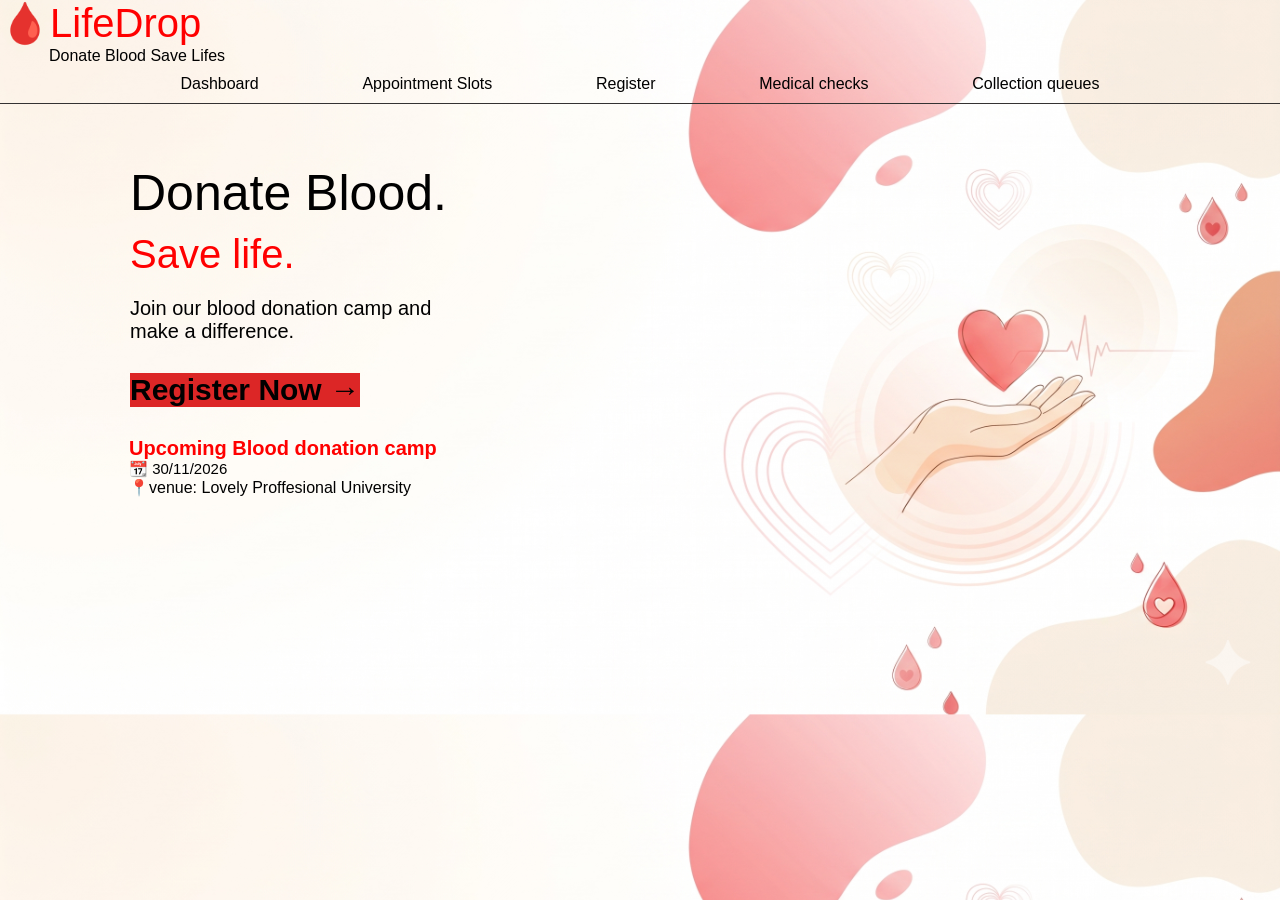
<file: index.html>
<!DOCTYPE html>
 <html lang="en">
 <head>
    <meta charset="UTF-8">
    <meta name="viewport" content="width=device-width, initial-scale=1.0">
    <title>LifeDrop - Blood donaition camp managment system  </title>
    <link rel="stylesheet" href="style.css">
 </head>
 <body>
      <a class="heading" href="index.html">🩸LifeDrop</a>
      <p style="margin-left: 49px;">Donate Blood Save Lifes</p>
   
   <ul class="navbar">
      <li><a href="dashboard.html">Dashboard</a></li>
      <li><a href="Appointment.html">Appointment Slots</a></li>
      <li><a href="register.html">Register</a></li>
      <li><a href="medical.html">Medical checks</a></li>
      <li><a href="collection.html">Collection queues</a></li>
   </ul>
   <p class="donateblood">Donate Blood.</p>
   <P class="save">Save life.</P>
   <div class="para1">
   <p>Join our blood donation camp and </p>
   <p>make a difference.</p>
   </div>
   
   <button class="register"><a href="register.html">Register Now →</a></button>
  <div class="location">
   <p class="donation">Upcoming Blood donation camp </p>
   <p class="date">📆 30/11/2026</p>
   <p class="venue">📍venue: Lovely Proffesional University</p>
   
  </div>

 </body>
 </html>
</file>
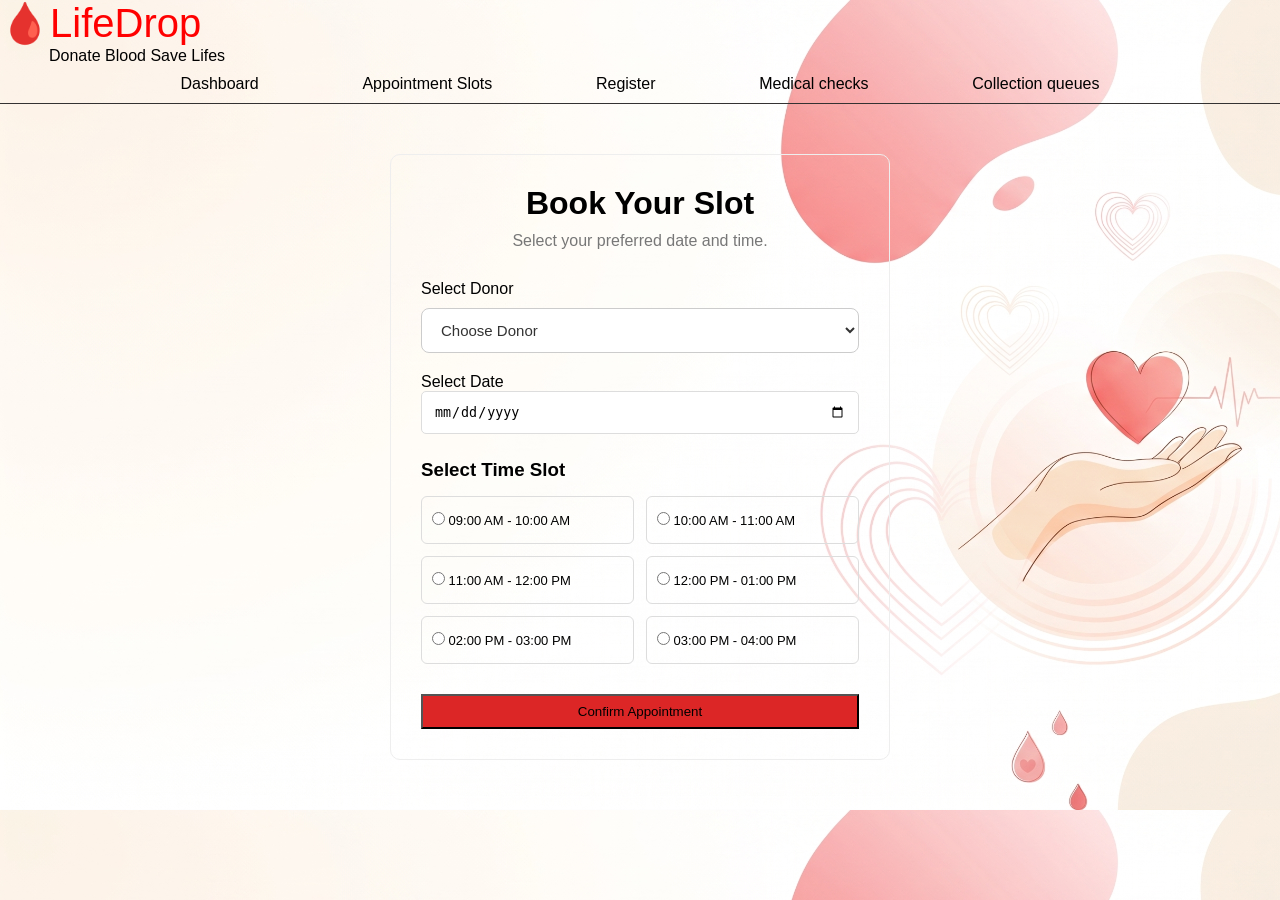
<file: Appointment.html>
<!DOCTYPE html>
<html lang="en">

<head>
    <meta charset="UTF-8">
    <meta name="viewport" content="width=device-width, initial-scale=1.0">
    <title>Appointment Slots</title>
    <link rel="stylesheet" href="appointment.css">
    <script src="appointment.js" defer></script>
</head>

<body>
    <a class="heading" href="index.html">🩸LifeDrop</a>
    <p style="margin-left: 49px;">Donate Blood Save Lifes</p>
    <ul class="navbar">
        <li><a href="dashboard.html">Dashboard</a></li>
        <li><a href="Appointment.html">Appointment Slots</a></li>
        <li><a href="register.html">Register</a></li>
        <li><a href="medical.html">Medical checks</a></li>
        <li><a href="collection.html">Collection queues</a></li>
    </ul>
    <div class="appointment-container">

        <h1>Book Your Slot</h1>
        <p>Select your preferred date and time.</p>

        <form id="appointmentForm">
            <label>Select Donor</label>

            <select id="donorSelect" required>
                <option value="">Choose Donor</option>
            </select>

            <label>Select Date</label>
            <input type="date" id="appointmentDate" required>

            <h3>Select Time Slot</h3>

            <div class="slots">

                <label class="slot">
                    <input type="radio" name="slot" value="9-10" required>
                    09:00 AM - 10:00 AM
                </label>

                <label class="slot">
                    <input type="radio" name="slot" value="10-11">
                    10:00 AM - 11:00 AM
                </label>

                <label class="slot">
                    <input type="radio" name="slot" value="11-12">
                    11:00 AM - 12:00 PM
                </label>

                <label class="slot">
                    <input type="radio" name="slot" value="12-1">
                    12:00 PM - 01:00 PM
                </label>

                <label class="slot">
                    <input type="radio" name="slot" value="2-3">
                    02:00 PM - 03:00 PM
                </label>

                <label class="slot">
                    <input type="radio" name="slot" value="3-4">
                    03:00 PM - 04:00 PM
                </label>

            </div>

            <button type="submit" class="register-btn">
                Confirm Appointment
            </button>

        </form>


    </div>
</body>

</html>
</file>
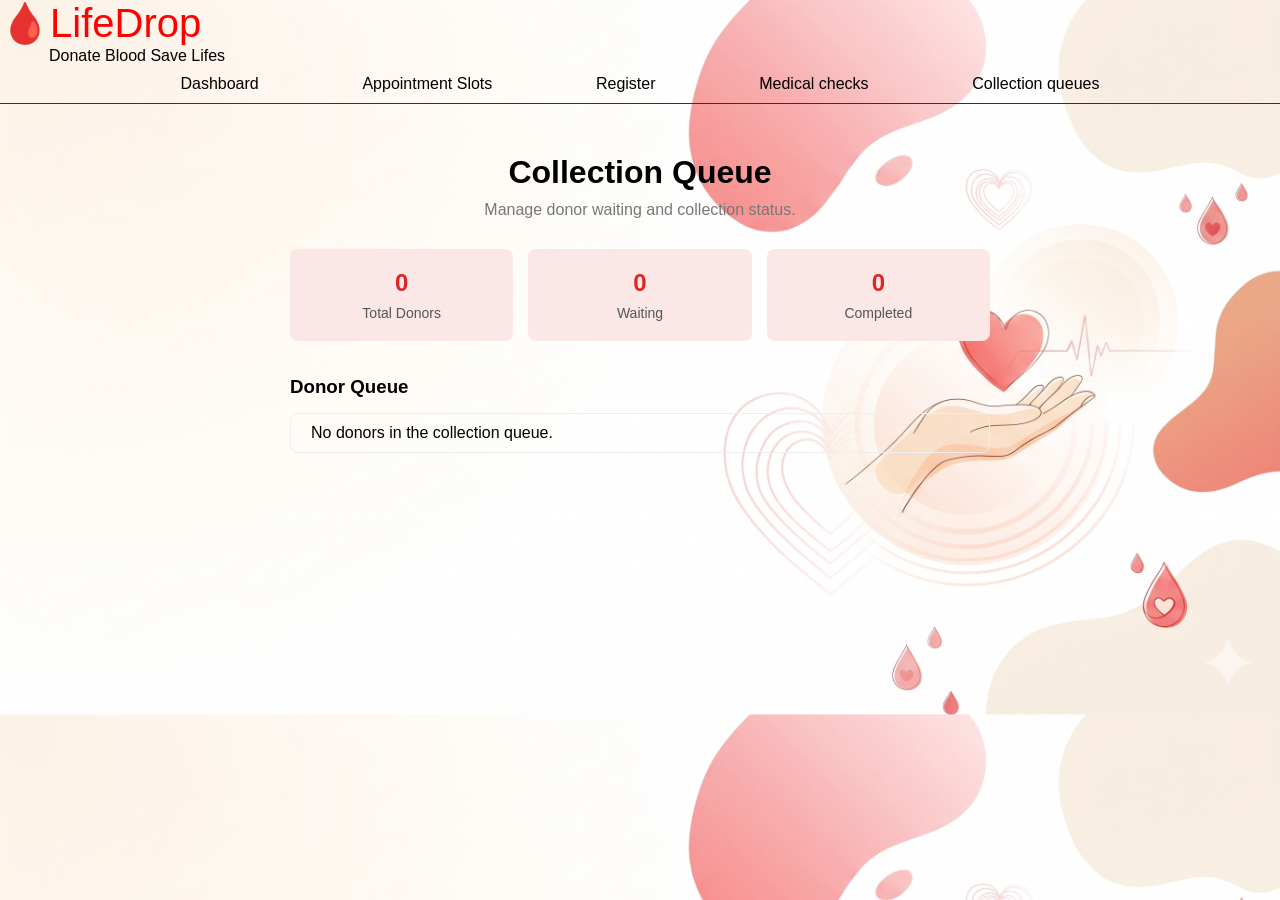
<file: collection.html>
<!DOCTYPE html>
<html lang="en">

<head>
    <meta charset="UTF-8">
    <meta name="viewport" content="width=device-width, initial-scale=1.0">
    <title>collection queues</title>
    <link rel="stylesheet" href="collection.css">
    <script src="collection.js" defer></script>
</head>

<body>
    <a class="heading" href="index.html">🩸LifeDrop</a>
    <p style="margin-left: 49px;">Donate Blood Save Lifes</p>
    <ul class="navbar">
        <li><a href="dashboard.html">Dashboard</a></li>
        <li><a href="Appointment.html">Appointment Slots</a></li>
        <li><a href="register.html">Register</a></li>
        <li><a href="medical.html">Medical checks</a></li>
        <li><a href="collection.html">Collection queues</a></li>
    </ul>
    <div class="queue-container">

        <h1>Collection Queue</h1>
        <p>Manage donor waiting and collection status.</p>

        
        <div class="queue-summary">

            <div class="queue-card">
                <h2 id="totalDonors">0</h2>
                <p>Total Donors</p>
            </div>

            <div class="queue-card">
                <h2 id="waitingDonors"></h2>
                <p>Waiting</p>
            </div>

            <div class="queue-card">
                <h2 id="completedDonors">0</h2>
                <p>Completed</p>
            </div>

        </div>

        
        <h3>Donor Queue</h3>

        <div class="queue-list" id="queueList">

        </div>

    </div>

</body>


</html>
</file>
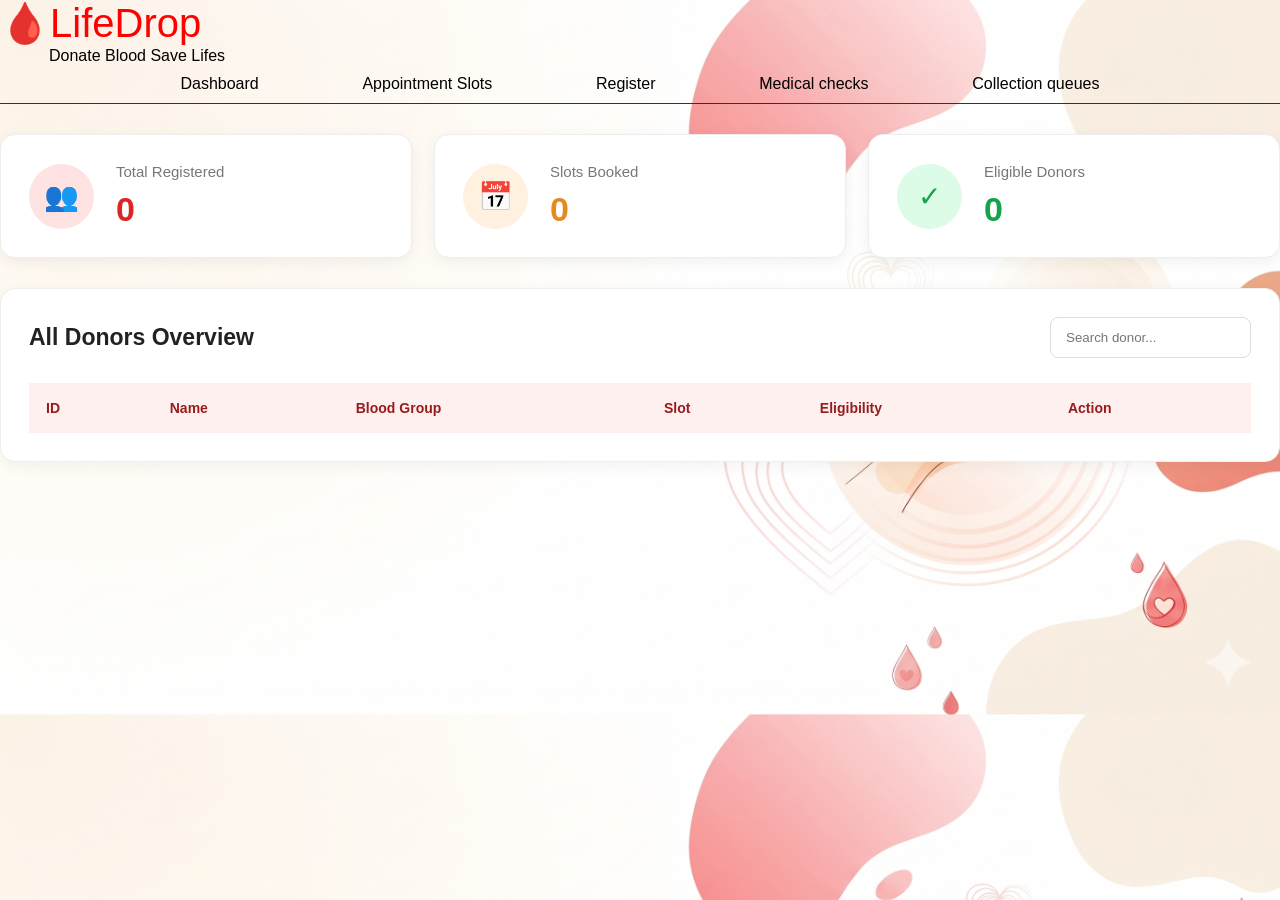
<file: dashboard.html>
<!DOCTYPE html>
<html lang="en">

<head>
    <meta charset="UTF-8">
    <meta name="viewport" content="width=device-width, initial-scale=1.0">
    <title>Document</title>
    <link rel="stylesheet" href="dashboard.css">
    <script src="dashboard.js" defer></script>
</head>

<body>
    <a class="heading" href="index.html">🩸LifeDrop</a>
    <p style="margin-left: 49px;">Donate Blood Save Lifes</p>

    <ul class="navbar">
        <li><a href="dashboard.html">Dashboard</a></li>
        <li><a href="Appointment.html">Appointment Slots</a></li>
        <li><a href="register.html">Register</a></li>
        <li><a href="medical.html">Medical checks</a></li>
        <li><a href="collection.html">Collection queues</a></li>
    </ul>

    
    <section class="stats-container">

        <div class="stat-card registered">
            <div class="card-icon">👥</div>
            <div>
                <p>Total Registered</p>
                <h2 id="totalRegistered">1</h2>
            </div>
        </div>

        <div class="stat-card booked">
            <div class="card-icon">📅</div>
            <div>
                <p>Slots Booked</p>
                <h2 id="slotsBooked">0</h2>
            </div>
        </div>

        <div class="stat-card eligible">
            <div class="card-icon">✓</div>
            <div>
                <p>Eligible Donors</p>
                <h2 id="eligibleDonors">1</h2>
            </div>
        </div>

    </section>
    <section class="donors-section">

        <div class="section-header">
            <h2>All Donors Overview</h2>
            <input type="search" id="searchDonor" placeholder="Search donor...">
        </div>

        <div class="table-container">
            <table>
                <thead>
                   
                    <tr>
                        <th>ID</th>
                        <th>Name</th>
                        <th>Blood Group</th>
                        <th>Slot</th>
                        <th>Eligibility</th>
                        <th>Action</th>
                    </tr>
                </thead>

                <tbody id="donorTable">

                </tbody>
            </table>
        </div>

    </section>

</body>

</html>
</file>
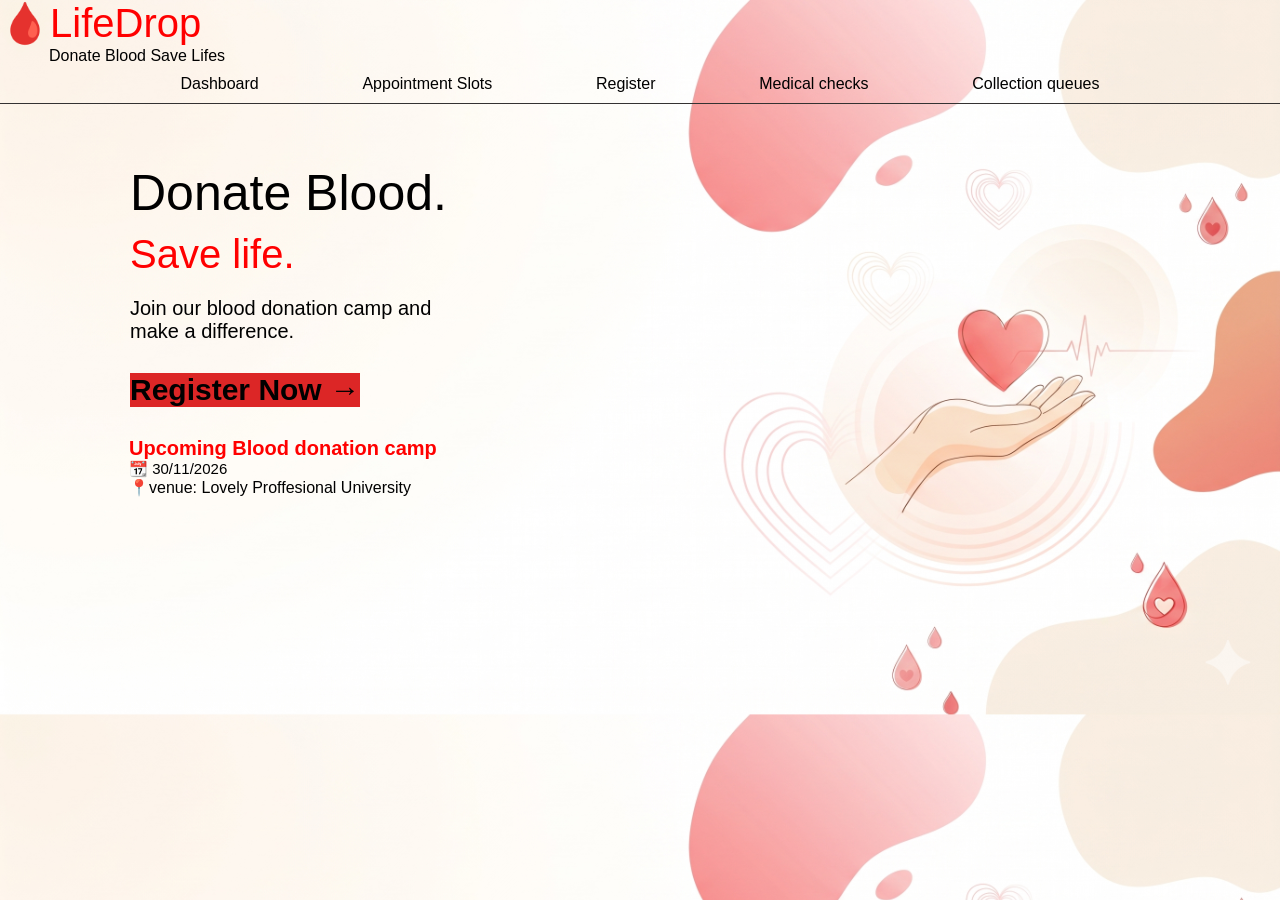
<file: index.html.HTML>
<!DOCTYPE html>
 <html lang="en">
 <head>
    <meta charset="UTF-8">
    <meta name="viewport" content="width=device-width, initial-scale=1.0">
    <title>LifeDrop - Blood donaition camp managment system  </title>
    <link rel="stylesheet" href="style.css">
 </head>
 <body>
      <a class="heading" href="INDEX.HTML">🩸LifeDrop</a>
      <p style="margin-left: 49px;">Donate Blood Save Lifes</p>
   
   <ul class="navbar">
      <li><a href="dashboard.html">Dashboard</a></li>
      <li><a href="Appointment.html">Appointment Slots</a></li>
      <li><a href="register.html">Register</a></li>
      <li><a href="medical.html">Medical checks</a></li>
      <li><a href="collection.html">Collection queues</a></li>
   </ul>
   <p class="donateblood">Donate Blood.</p>
   <P class="save">Save life.</P>
   <div class="para1">
   <p>Join our blood donation camp and </p>
   <p>make a difference.</p>
   </div>
   
   <button class="register"><a href="register.html">Register Now →</a></button>
  <div class="location">
   <p class="donation">Upcoming Blood donation camp </p>
   <p class="date">📆 30/11/2026</p>
   <p class="venue">📍venue: Lovely Proffesional University</p>
   
  </div>

 </body>
 </html>
</file>
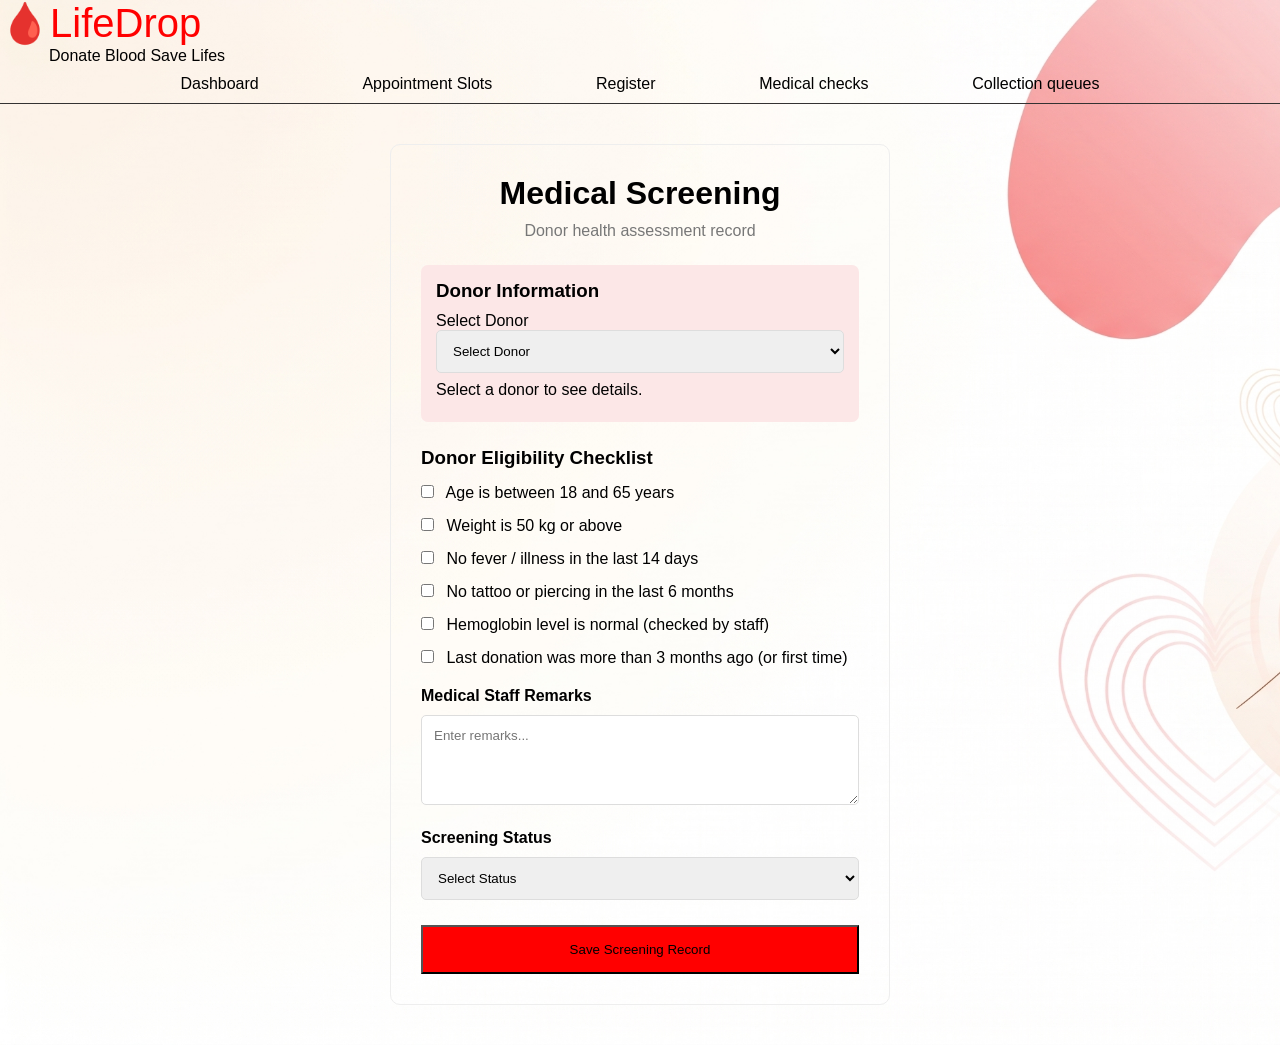
<file: medical.html>
<!DOCTYPE html>
<html lang="en">

<head>
    <meta charset="UTF-8">
    <meta name="viewport" content="width=device-width, initial-scale=1.0">
    <title>Medical Checks</title>
    <link rel="stylesheet" href="medical.css">
    <script src="medical.js" defer></script>
</head>

<body>
    <a class="heading" href="index.html">🩸LifeDrop</a>
    <p style="margin-left: 49px;">Donate Blood Save Lifes</p>
    <ul class="navbar">
        <li><a href="dashboard.html">Dashboard</a></li>
        <li><a href="Appointment.html">Appointment Slots</a></li>
        <li><a href="register.html">Register</a></li>
        <li><a href="medical.html">Medical checks</a></li>
        <li><a href="collection.html">Collection queues</a></li>
    </ul>
    <div class="medical-container">

        <h1>Medical Screening</h1>
        <p>Donor health assessment record</p>

        <div class="donor-info">
            <h3>Donor Information</h3>

            <label>Select Donor</label>
            <select id="donorSelect">
                <option value="">Select Donor</option>
            </select>

            <p id="donorDetails">Select a donor to see details.</p>
        </div>

        <h3>Donor Eligibility Checklist</h3>

        <div class="checklist">

            <label>
                <input type="checkbox" id="ageCheck">
                Age is between 18 and 65 years
            </label>

            <label>
                <input type="checkbox" id="weightCheck">
                Weight is 50 kg or above
            </label>

            <label>
                <input type="checkbox" id="illnessCheck">
                No fever / illness in the last 14 days
            </label>

            <label>
                <input type="checkbox" id="tattooCheck">
                No tattoo or piercing in the last 6 months
            </label>

            <label>
                <input type="checkbox" id="hemoglobinCheck">
                Hemoglobin level is normal (checked by staff)
            </label>

            <label>
                <input type="checkbox" id="donationCheck">
                Last donation was more than 3 months ago (or first time)
            </label>

        </div>

        <label class="remarks-label">Medical Staff Remarks</label>
        <textarea id="medicalRemarks" placeholder="Enter remarks..."></textarea>


        <label class="status-label">Screening Status</label>

        <select id="screeningStatus" required>
            <option value="">Select Status</option>
            <option value="Cleared">Cleared</option>
            <option value="Not Cleared">Not Cleared</option>
            <option value="Pending">Pending</option>
        </select>

        <button type="button" class="register-btn" id="saveScreening">
            Save Screening Record
        </button>
    </div>

</body>

</html>
</file>
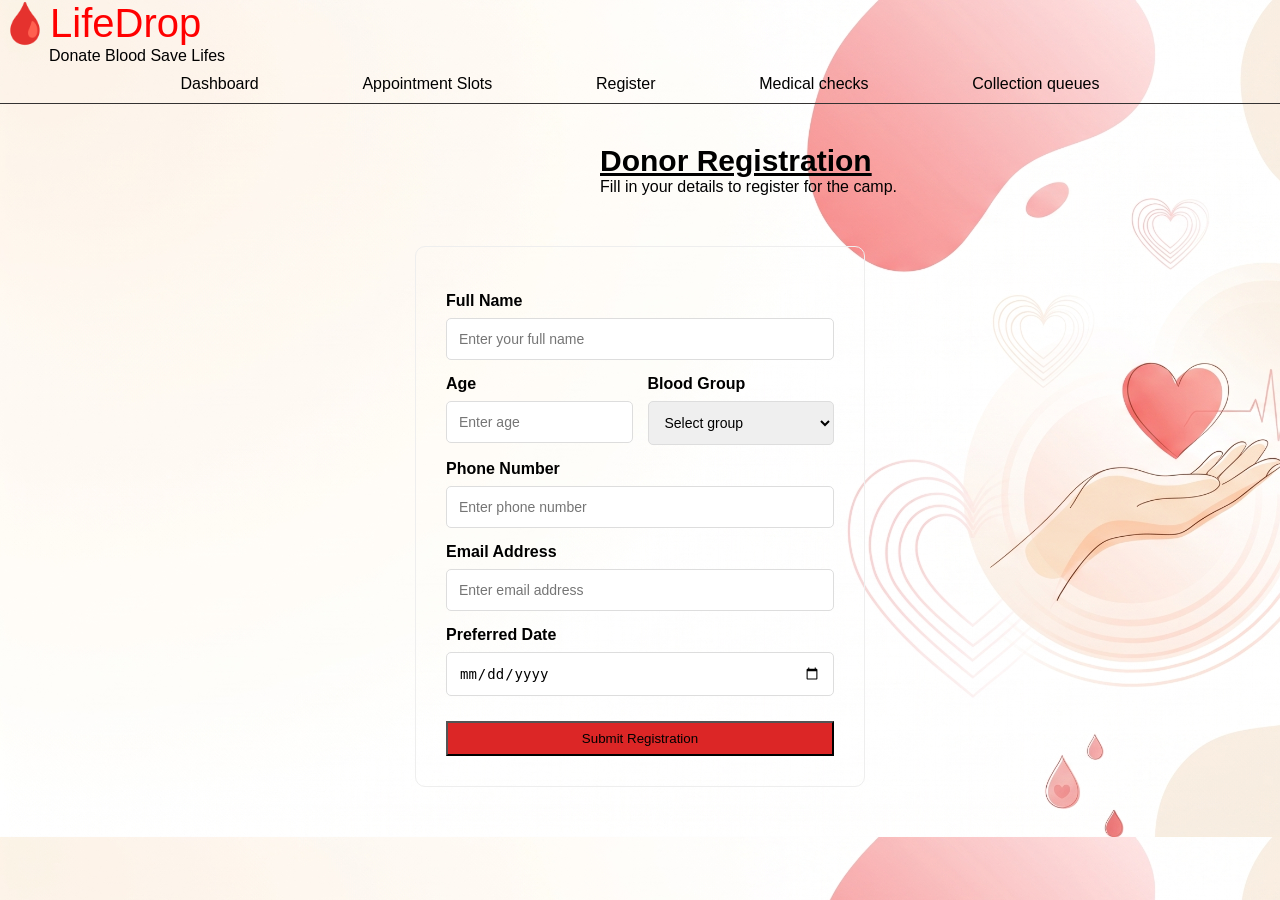
<file: register.html>
<!DOCTYPE html>
<html lang="en">

<head>
    <meta charset="UTF-8">
    <meta name="viewport" content="width=device-width, initial-scale=1.0">
    <title>Register</title>
    <link rel="stylesheet" href="register.css">
    <script src="lifedrop.js" defer></script>
    
</head>


<body>
    <a class="heading" href="index.html">🩸LifeDrop</a>
    <p style="margin-left: 49px;">Donate Blood Save Lifes</p>

    <ul class="navbar">
        <li><a href="dashboard.html">Dashboard</a></li>
        <li><a href="Appointment.html">Appointment Slots</a></li>
        <li><a href="register.html">Register</a></li>
        <li><a href="medical.html">Medical checks</a></li>
        <li><a href="collection.html">Collection queues</a></li>
    </ul>
    <p class="dore">Donor Registration</p>
    <p style="margin-left: 600px; font-weight: lighter;">Fill in your details to register for the camp.</p>
    <div class="registration-container">

        <form id="donorForm">

            <label>Full Name</label>
            <input type="text"  name="fullname" placeholder="Enter your full name" required>

            <div class="form-row">
                <div>
                    <label>Age</label>
                    <input type="number"  name="age" placeholder="Enter age" min="18" max="65" required>
                </div>

                <div>
                    <label>Blood Group</label>
                    <select name="bloodgroup" required>
                        <option value="">Select group</option>
                        <option>A+</option>
                        <option>A-</option>
                        <option>B+</option>
                        <option>B-</option>
                        <option>O+</option>
                        <option>O-</option>
                        <option>AB+</option>
                        <option>AB-</option>
                    </select>
                </div>
            </div>

            <label>Phone Number</label>
            <input type="tel"  name="phone" placeholder="Enter phone number" maxlength="10" pattern="[0-9]{10}" inputmode="numeric"
                required>

            <label>Email Address</label>
            <input type="email"  name="email" placeholder="Enter email address" required>

            <label>Preferred Date</label>
            <input type="date" name="date" required>

            <button type="submit" class="register-btn">
                Submit Registration
            </button>

        </form>

    </div>

</body>

</html>
</file>
<file: style.css>
*{
    margin: 0;
    padding: 0;
    box-sizing: border-box;
}
body{
    font-family: Arial,sans-serif;
    background-image: url(background.png);
    background-size: cover;
    color: black;
}
.heading{
    color: red;
    font-size: 40px;
}
.navbar{
    display: flex;
    justify-content: space-evenly;
    padding: 10px 6%;
    margin-top: 0px;
    margin-left: 0px;
    border-bottom: 1px solid rgb(52, 50, 50);
    align-items: center;
    list-style: none;
   
}
a{
    text-decoration: none;
    color: black;
}

.donateblood{
    padding: 60px 60px 10px 60px;
    margin-left: 70px; 
    font-weight: 900px;
    font-size: 50px;
}
.save{
    color: red;
    font-size: 40px;
    margin-left: 130px;
    margin-top: 0px;
}
.para1{
    margin: 20px 0px 0px 130px;
    font-weight: lighter;
    font-size: 20px;

}
.register{
    margin : 30px 0px 0px 130px;
    background-color: #dc2626;
    color: white;
    border: none;
    border-radius: none;
    font-size: 30px;
    font-weight: bold;
    cursor: pointer;
    transition: 0.3s;
}
.register:hover{
    background-color: #991b1b;
}
.donation{
    color: red;
    font-weight: bold;
    margin: 30px 0px 0px 129px;
    font-size: 20px;
}
.date{
  margin: 0px 0px 0px 129px;
    font-size: 15px;
}
.venue{
    margin: 0px 0px 0px 129px;
}
</file>
<file: appointment.css>
*{
    margin: 0;
    padding: 0;
    box-sizing: border-box;
}
body{
    font-family: Arial,sans-serif;
    background-image: url(background.png);
    background-size: cover;
    color: black;
}
.heading{
    color: red;
    font-size: 40px;
}
.navbar{
    display: flex;
    justify-content: space-evenly;
    padding: 10px 6%;
    margin-top: 0px;
    margin-left: 0px;
    border-bottom: 1px solid rgb(52, 50, 50);
    align-items: center;
    list-style: none;
   
}
a{
    text-decoration: none;
    color: black;
}



.appointment-container {
    width: 500px;
    max-width: 90%;
    margin: 50px auto;
    padding: 30px;
    border: 1px solid #eeeeee;
    border-radius: 10px;
}

.appointment-container h1 {
    text-align: center;
    margin-bottom: 10px;
}

.appointment-container p {
    text-align: center;
    color: #777;
    margin-bottom: 30px;
}

.appointment-container h3 {
    margin-top: 25px;
    margin-bottom: 15px;
}

.appointment-container input[type="date"] {
    width: 100%;
    padding: 12px;
    border: 1px solid #ddd;
    border-radius: 5px;
}

.slots {
    display: grid;
    grid-template-columns: 1fr 1fr;
    gap: 12px;
}

.slot {
    border: 1px solid #ddd;
    padding: 15px 10px;
    border-radius: 6px;
    cursor: pointer;
    font-size: 13px;
}

.slot:has(input:checked) {
    background-color: #fce7e7;
    border-color: #dc2626;
    color: #dc2626;
}

.slot input {
    accent-color: #dc2626;
}

.appointment-container .register-btn {
    width: 100%;
    margin-top: 30px;
}

.register-btn{
    background-color: #dc2626;
    transition: 0.3s;
    padding: 8px;
    transition: 0.3s;
}

.register-btn:hover{
    background-color: #991b1b;
}





@media (max-width: 480px) {
    .slots {
        grid-template-columns: 1fr;
    }
}


#donorSelect {
    width: 100%;
    padding: 12px 15px;
    margin-top: 10px;
    margin-bottom: 20px;
    border: 1px solid #ccc;
    border-radius: 8px;
    background-color: white;
    color: #333;
    font-size: 15px;
    cursor: pointer;
    outline: none;
    transition: 0.3s;
}

#donorSelect:focus {
    border-color: #e53935;
    box-shadow: 0 0 5px rgba(229, 57, 53, 0.3);
}
</file>
<file: collection.css>
*{
    margin: 0;
    padding: 0;
    box-sizing: border-box;
}
body{
    font-family: Arial,sans-serif;
    background-image: url(background.png);
    background-size: cover;
    color: black;
}
.heading{
    color: red;
    font-size: 40px;
    
}
.navbar{
    display: flex;
    justify-content: space-evenly;
    padding: 10px 6%;
    margin-top: 0px;
    margin-left: 0px;
    border-bottom: 1px solid rgb(52, 50, 50);
    align-items: center;
    list-style: none;
   
}
a{
    text-decoration: none;
    color: black;
}



.queue-container {
    width: 700px;
    max-width: 90%;
    margin: 50px auto;
}

.queue-container h1 {
    text-align: center;
    margin-bottom: 10px;
}

.queue-container > p {
    text-align: center;
    color: #777;
    margin-bottom: 30px;
}



.queue-summary {
    display: flex;
    gap: 15px;
    margin-bottom: 35px;
}

.queue-card {
    flex: 1;
    background-color: #fce7e7;
    padding: 20px;
    text-align: center;
    border-radius: 8px;
}

.queue-card h2 {
    color: #dc2626;
    margin-bottom: 8px;
}

.queue-card p {
    font-size: 14px;
    color: #555;
}

/* Donor List */

.queue-container h3 {
    margin-bottom: 15px;
}

.queue-list {
    border: 1px solid #eee;
    border-radius: 8px;
    padding: 10px 20px;
}

.queue-item {
    display: flex;
    justify-content: space-between;
    align-items: center;
    padding: 18px 5px;
    border-bottom: 1px solid #eee;
}

.queue-item:last-child {
    border-bottom: none;
}

.queue-item h4 {
    margin-bottom: 5px;
}

.queue-item p {
    color: #777;
    font-size: 14px;
}



.waiting,
.progress,
.completed {
    padding: 7px 12px;
    border-radius: 5px;
    font-size: 12px;
    font-weight: bold;
}

.waiting {
    background-color: #fef3c7;
    color: #92400e;
}

.progress {
    background-color: #dbeafe;
    color: #1d4ed8;
}

.completed {
    background-color: #dcfce7;
    color: #166534;
}



@media (max-width: 480px) {

    .queue-summary {
        flex-direction: column;
    }

    .queue-item {
        gap: 10px;
    }

}
.start-btn {
    background-color: #2196F3;
    color: white;
    border: none;
    padding: 8px 15px;
    border-radius: 5px;
    cursor: pointer;
}

.start-btn:hover {
    background-color: #1565C0;
}

.complete-btn {
    background-color: #50eb74;
    color: white;
    border: none;
    padding: 8px 15px;
    border-radius: 5px;
    cursor: pointer;
}

.complete-btn:hover {
    background-color: #1e7e34;
}
</file>
<file: dashboard.css>
*{
    margin: 0;
    padding: 0;
    box-sizing: border-box;
}
body{
    font-family: Arial,sans-serif;
    background-image: url(background.png);
    background-size: cover;
    color: black;
}
.heading{
    color: red;
    font-size: 40px;
}
.navbar{
    display: flex;
    justify-content: space-evenly;
    padding: 10px 6%;
    margin-top: 0px;
    margin-left: 0px;
    border-bottom: 1px solid rgb(52, 50, 50);
    align-items: center;
    list-style: none;
   
}
a{
    text-decoration: none;
    color: black;
}



.stats-container {
    display: grid;
    grid-template-columns: repeat(3, 1fr);
    gap: 22px;
    margin: 30px 0;
}

.stat-card {
    display: flex;
    align-items: center;
    gap: 22px;
    padding: 28px;
    border-radius: 15px;
    background: white;
    border: 1px solid #eee;
    box-shadow: 0 4px 15px rgba(0,0,0,0.06);
    transition: 0.3s;
}

.stat-card:hover {
    transform: translateY(-5px);
    box-shadow: 0 8px 22px rgba(0,0,0,0.10);
}

.card-icon {
    width: 65px;
    height: 65px;
    display: flex;
    align-items: center;
    justify-content: center;
    border-radius: 50%;
    font-size: 28px;
    background: #ffe3e3;
    color: #dc2626;
}

.stat-card p {
    color: #777;
    font-size: 15px;
    margin-bottom: 10px;
}

.stat-card h2 {
    font-size: 34px;
    color: #dc2626;
}

.booked .card-icon {
    background: #fff0e0;
}

.booked h2 {
    color: #e58a20;
}

.eligible .card-icon {
    background: #dcfce7;
    color: #16a34a;
}

.eligible h2 {
    color: #16a34a;
}




.donors-section {
    background: white;
    padding: 28px;
    border-radius: 15px;
    border: 1px solid #eee;
    box-shadow: 0 4px 15px rgba(0,0,0,0.05);
    margin-top: 30px;
}

.section-header {
    display: flex;
    justify-content: space-between;
    align-items: center;
    margin-bottom: 25px;
}

.section-header h2 {
    font-size: 23px;
    color: #222;
}

.section-header input {
    padding: 12px 15px;
    border: 1px solid #ddd;
    border-radius: 8px;
    outline: none;
}

.section-header input:focus {
    border-color: #dc2626;
}



.table-container {
    overflow-x: auto;
}

table {
    width: 100%;
    border-collapse: collapse;
    text-align: left;
}

th {
    background: #fff0f0;
    color: #991b1b;
    padding: 17px;
    font-size: 14px;
}

td {
    padding: 18px 17px;
    border-bottom: 1px solid #eee;
    color: #444;
    font-size: 14px;
}

tbody tr:hover {
    background: #fffafa;
}




.blood {
    background: #ffe4e6;
    color: #dc2626;
    padding: 7px 13px;
    border-radius: 20px;
    font-weight: bold;
}




.cleared {
    background: #dcfce7;
    color: #15803d;
    padding: 7px 13px;
    border-radius: 20px;
}

.pending {
    background: #fff3d6;
    color: #b7791f;
    padding: 7px 13px;
    border-radius: 20px;
}

.not-cleared {
    background: #ffe4e6;
    color: #dc2626;
    padding: 7px 13px;
    border-radius: 20px;
}




@media (max-width: 768px) {
    .stats-container {
        grid-template-columns: 1fr;
    }

    .section-header {
        flex-direction: column;
        align-items: flex-start;
        gap: 15px;
    }
}

.delete-btn {
    background-color: #e53935;
    color: white;
    border: none;
    padding: 7px 14px;
    border-radius: 5px;
    cursor: pointer;
    font-size: 14px;
}

.delete-btn:hover {
    background-color: #b71c1c;
}
button.view-btn {
    background: #2196F3 !important;
    color: white !important;
    border: none !important;
    padding: 7px 14px;
    border-radius: 5px;
    cursor: pointer;
    font-size: 14px;
}

button.view-btn:hover {
    background: #1565C0 !important;
}
</file>
<file: medical.css>
*{
    margin: 0;
    padding: 0;
    box-sizing: border-box;
}
body{
    font-family: Arial,sans-serif;
    background-image: url(background.png);
    background-size: cover;
    color: black;
}
.heading{
    color: red;
    font-size: 40px;
    
    
}
.navbar{
    display: flex;
    justify-content: space-evenly;
    padding: 10px 6%;
    margin-top: 0px;
    margin-left: 0px;
    border-bottom: 1px solid rgb(52, 50, 50);
    align-items: center;
    list-style: none;
   
}
a{
    text-decoration: none;
    color: black;
}
.medical-container {
    width: 500px;
    max-width: 90%;
    margin: 40px auto;
    padding: 30px;
    border: 1px solid #eee;
    border-radius: 10px;
}

.medical-container h1 {
    text-align: center;
    margin-bottom: 10px;
}

.medical-container > p {
    text-align: center;
    color: #777;
    margin-bottom: 25px;
}

.donor-info {
    background-color: #fce7e7;
    padding: 15px;
    border-radius: 7px;
    margin-bottom: 25px;
}

.donor-info h3 {
    margin-bottom: 10px;
}

.donor-info p {
    margin: 8px 0;
}

.checklist {
    margin-top: 15px;
}

.checklist label {
    display: block;
    margin-bottom: 15px;
    cursor: pointer;
}

.checklist input {
    accent-color: #dc2626;
    margin-right: 8px;
}

.remarks-label,
.status-label {
    display: block;
    margin-top: 20px;
    margin-bottom: 10px;
    font-weight: bold;
}

.medical-container textarea,
.medical-container select {
    width: 100%;
    padding: 12px;
    border: 1px solid #ddd;
    border-radius: 5px;
    font-family: Arial, sans-serif;
}

.medical-container textarea {
    height: 90px;
    resize: vertical;
}

.medical-container .register-btn {
    width: 100%;
    margin-top: 25px;
}
.register-btn{
    padding: 15px;
    background-color: red;
    transition: 0.3s;
}
.register-btn:hover{
    background-color: rgb(250, 93, 93);
}
</file>
<file: register.css>
*{
    margin: 0;
    padding: 0;
    box-sizing: border-box;
}
body{
    font-family: Arial,sans-serif;
    background-image: url(background.png);
    background-size: cover;
    color: black;
}
.heading{
    color: red;
    font-size: 40px;
   
}
.navbar{
    display: flex;
    justify-content: space-evenly;
    padding: 10px 6%;
    margin-top: 0px;
    margin-left: 0px;
    border-bottom: 1px solid rgb(52, 50, 50);
    align-items: center;
    list-style: none;
   
}
a{
    text-decoration: none;
    color: black;
}

.dore{
    align-items: center;
    font-weight: bold;
    margin: 40px 0px 0px 600px;
    font-size: 30px;
    text-decoration: underline;
}

/* Registration Page */

.registration-container {
    width: 450px;
    max-width: 90%;
    margin: 50px auto;
    padding: 30px;
    border: 1px solid #eeeeee;
    border-radius: 10px;
}

.registration-container h1 {
    text-align: center;
    font-size: 28px;
    margin-bottom: 10px;
}

.registration-container p {
    text-align: center;
    color: #777;
    margin-bottom: 25px;
}

.registration-container label {
    display: block;
    margin-bottom: 8px;
    margin-top: 15px;
    font-weight: bold;
}

.registration-container input,
.registration-container select {
    width: 100%;
    padding: 12px;
    border: 1px solid #ddd;
    border-radius: 5px;
    outline: none;
    font-size: 14px;
}

.registration-container input:focus,
.registration-container select:focus {
    border-color: #dc2626;
}

.form-row {
    display: flex;
    gap: 15px;
}

.form-row div {
    width: 50%;
}

.registration-container .register-btn {
    width: 100%;
    margin-top: 25px;
}

@media (max-width: 480px) {
    .form-row {
        flex-direction: column;
    }

    .form-row div {
        width: 100%;
    }
}
.register-btn{
    background-color: #dc2626;
    transition: 0.3s;
    padding: 8px;

}
.register-btn:hover{
    background-color: #991b1b;
}
</file>
